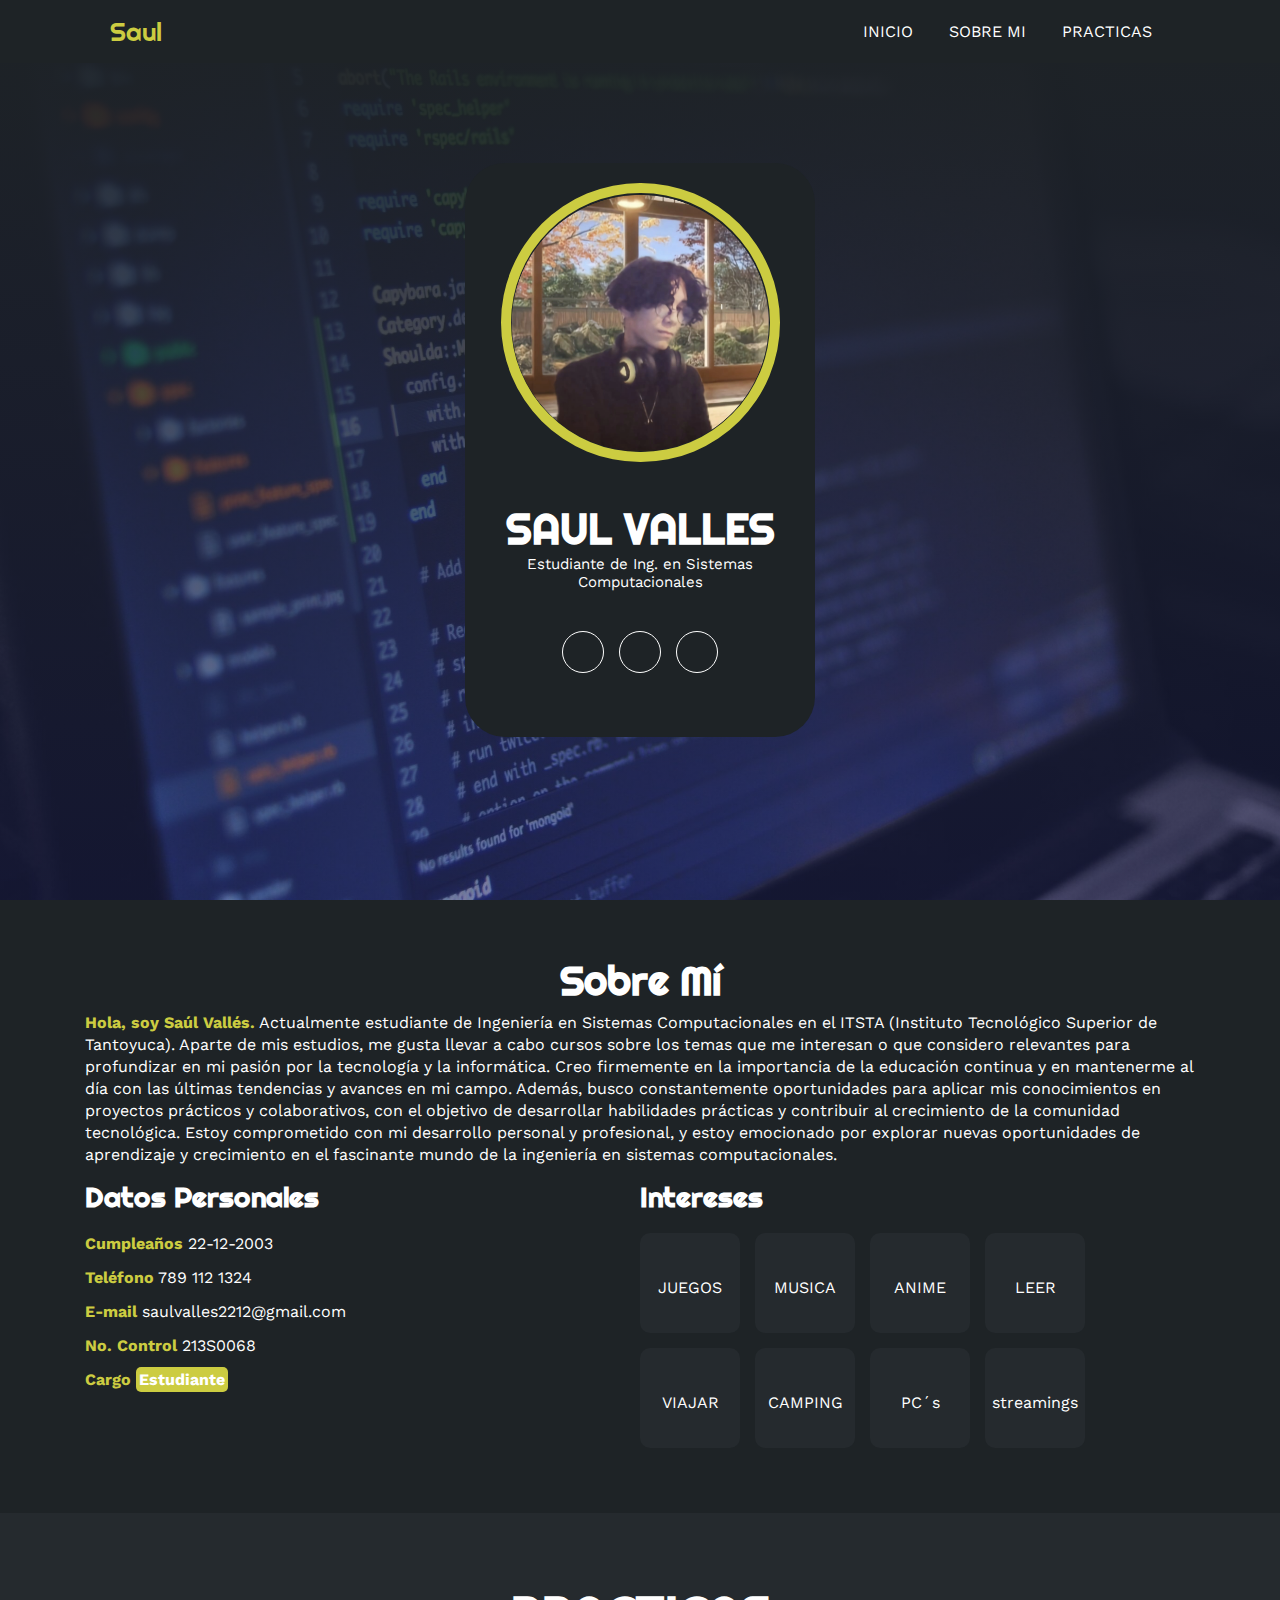
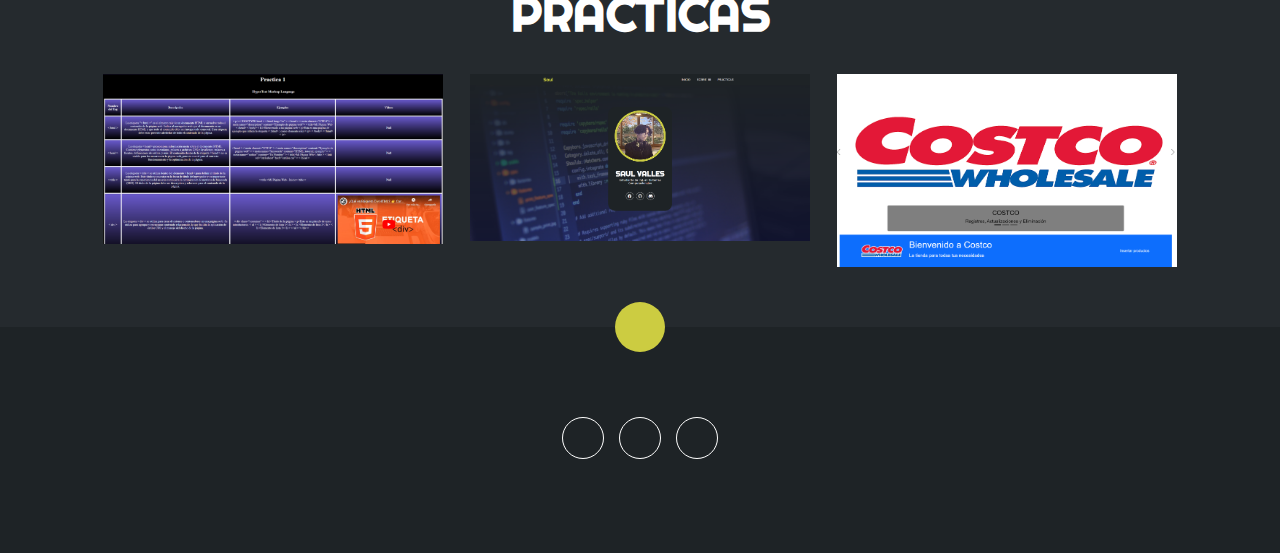
<file: index.html>
<!DOCTYPE html>
<html lang="es">
<head>
    <meta charset="UTF-8">
    <meta name="viewport" content="width=device-width, initial-scale=1.0">
    <link rel="stylesheet" href="https://cdnjs.cloudflare.com/ajax/libs/font-awesome/6.1.2/css/all.min.css" integrity="sha512-1sCRPdkRXhBV2PBLUdRb4tMg1w2YPf37qatUFeS7zlBy7jJI8Lf4VHwWfZZfpXtYSLy85pkm9GaYVYMfw5BC1A==" crossorigin="anonymous" referrerpolicy="no-referrer" />
    <title>Portafolio Saul Valles</title>
    <link rel="stylesheet" href="styles.css">
</head>
<body>
    <!--Menu-->
    <div class="contenedor-header">
        <header>
            <div class="logo">
                <a href="#">Saul</a>
            </div>
            <nav id="nav">
                <ul>
                    <li><a href="#inicio" onclick="seleccionar()">INICIO</a></li>
                    <li><a href="#sobremi" onclick="seleccionar()">SOBRE MI</a></li>
                    <li><a href="#practicas" onclick="seleccionar()">PRACTICAS</a></li>
                </ul>
            </nav>
            <div class="nav-responsive" onclick="mostrarOcultarMenu()">
                <i class="fa-solid fa-bars"></i>
            </div>
        </header>
    </div>

    <!-- Seccion inicio-->
    <section id="inicio" class="inicio">
        <div class="contenido-banner">
            <div class="contenedor-img">
                <img src="img/alumno.png" alt="" width="400">
            </div>
            <h1>SAUL VALLES</h1>
            <h2>Estudiante de Ing. en Sistemas Computacionales</h2>
            <div class="redes">
                <a href="https://www.facebook.com/profile.php?id=100075295426383&sfnsn=scwspwa&mibextid=RUbZ1f" target="_blank"><i class="fa-brands fa-facebook"></i></a>
                <a href="https://github.com/Litch-Kurayami" target="_blank"><i class="fa-brands fa-github"></i></a>
                <a href=""><i class="fa-brands fa-discord"></i></a>
            </div>
        </div>
    </section>

    <!-- Seccion sobre mi -->
    <section id="sobremi" class="sobremi">
        <div class="contenido-seccion">
            <h2>Sobre Mí</h2>
            <p><span>Hola, soy Saúl Vallés.</span> Actualmente estudiante de Ingeniería en Sistemas Computacionales 
                en el ITSTA (Instituto Tecnológico Superior de Tantoyuca). Aparte de mis estudios, me gusta llevar a 
                cabo cursos sobre los temas que me interesan o que considero relevantes para profundizar en mi pasión 
                por la tecnología y la informática. Creo firmemente en la importancia de la educación continua y en 
                mantenerme al día con las últimas tendencias y avances en mi campo. Además, busco constantemente oportunidades 
                para aplicar mis conocimientos en proyectos prácticos y colaborativos, con el objetivo de desarrollar
                habilidades prácticas y contribuir al crecimiento de la comunidad tecnológica. Estoy comprometido con
                mi desarrollo personal y profesional, y estoy emocionado por explorar nuevas oportunidades de aprendizaje 
                y crecimiento en el fascinante mundo de la ingeniería en sistemas computacionales.</p>

                <div class="fila">
                    <!-- Datos personales -->
                    <div class="col">
                        <h3>Datos Personales</h3>
                        <ul>
                            <li>
                                <strong>Cumpleaños</strong>
                                22-12-2003
                            </li>
                            <li>
                                <strong>Teléfono</strong>
                                789 112 1324
                            </li>
                            <li>
                                <strong>E-mail</strong>
                                saulvalles2212@gmail.com
                            </li>
                            <li>
                                <strong>No. Control</strong>
                                213S0068
                            </li>
                            <li>
                                <strong>Cargo</strong>
                                <span>Estudiante</span>
                            </li>
                        </ul>
                    </div>

                    <!-- Intereses -->
                    <div class="col">
                        <h3>Intereses</h3>
                        <div class="contenedor-intereses">
                            <a href="https://www.nintendo.es/Juegos/Nintendo-64/The-Legend-of-Zelda-Ocarina-of-Time-269536.html" target="_blank">
                            <div class="interes">
                                <i class="fa-solid fa-gamepad"></i>
                                <span>JUEGOS</span>
                            
                            </div>
                            </a>
                            <a href="https://open.spotify.com/intl-es/track/7yNf9YjeO5JXUE3JEBgnYc?si=8a4e8d75871c4fbf" target="_blank">
                            <div class="interes">
                                <i class="fa-brands fa-spotify"></i>
                                <span>MUSICA</span>
                            </div>
                            </a>
                            <a href="https://www.crunchyroll.com/es-es/series/GDKHZEJ0K/solo-leveling" target="_blank">
                            <div class="interes">
                                <i class="fa-solid fa-tv"></i>
                                <span>ANIME</span>
                            </div>
                            </a>
                            <a href="https://www.amazon.com.mx/Una-vida-sin-salud-mental-ebook/dp/B09VXMBFH4" target="_blank">
                            <div class="interes">
                                <i class="fa-solid fa-book"></i>
                                <span>LEER</span>
                            </div>
                            </a>
                            <a href="https://www.google.com/search?gs_ssp=eJzj4tDP1TdIMsowNmD04szNzytJLSpKrQQAQNIGpg&client=opera-gx&q=monterrey&sourceid=opera&ie=UTF-8&oe=UTF-8" target="_blank">
                            <div class="interes">
                                <i class="fa-solid fa-location-dot"></i>
                                <span>VIAJAR</span>
                            </div>
                            </a>
                            <a href="https://www.glampingmonterrey.com" target="_blank">
                            <div class="interes">
                                <i class="fa-solid fa-person-hiking"></i>
                                <span>CAMPING</span>
                            </div>
                            </a>
                            <a href="https://www.youtube.com/@YANPOL/videos" target="_blank">
                            <div class="interes">
                                <i class="fa-solid fa-desktop"></i>
                                <span>PC´s</span>
                            </div>
                            </a>
                            <a href="https://www.twitch.tv/vegetta777" target="_blank">
                            <div class="interes">
                                <i class="fa-brands fa-twitch"></i>
                                <span>streamings</span>
                            </div>
                            </a>
                        </div>
                    </div>
                </div>
        </div>
    </section>

    <!-- Seccion practicas -->
    <section id="practicas" class="practicas">
        <div class="contenido-seccion">
            <h2>PRACTICAS</h2>
            <div class="galeria">
                <!-- Practica 1 -->
                <div class="proyecto">
                    <img src="img/Practica 1.png" alt="">
                    <a href="Practica1/practica1.html" target="_blank">
                    <div class="overlay">
                        <h3>Practica 1</h3>
                        <p>HyperText Markup Language</p>
                    </div>
                </a>
                </div>
                <!-- Practica 2 -->
                <div class="proyecto">
                    <img src="img/Practica 2.png" alt="">
                    <a href="" target="_blank">
                    <div class="overlay">
                        <h3>Practica 2</h3>
                        <p>Pagina web del estudiante</p>
                    </div>
                </a>
                </div>
                <!-- Practica 3-->
                <div class="proyecto">
                    <img src="img/Practica 3.png" alt="">
                    <a href="practica3/index.php" target="_blank">
                    <div class="overlay">
                        <h3>Practica 3</h3>
                        <p>Diseño y funcionalidad de un crud con php</p>
                    </div>
                </a>
                </div>
            </div>
        </div>
    </section>

    <!-- footer -->
    <footer>
        <a href="#inicio" class="arriba">
            <i class="fa-solid fa-angles-up"></i>
        </a>
        <div class="redes">
        <a href="https://www.facebook.com/profile.php?id=100075295426383&sfnsn=scwspwa&mibextid=RUbZ1f" target="_blank"><i class="fa-brands fa-facebook"></i></a>
        <a href="https://github.com/Litch-Kurayami" target="_blank"><i class="fa-brands fa-github"></i></a>
        <a href="#"><i class="fa-brands fa-discord"></i></a>
    </div>
    </footer>

    <script src="script.js"></script>
</body>
</html>
</file>
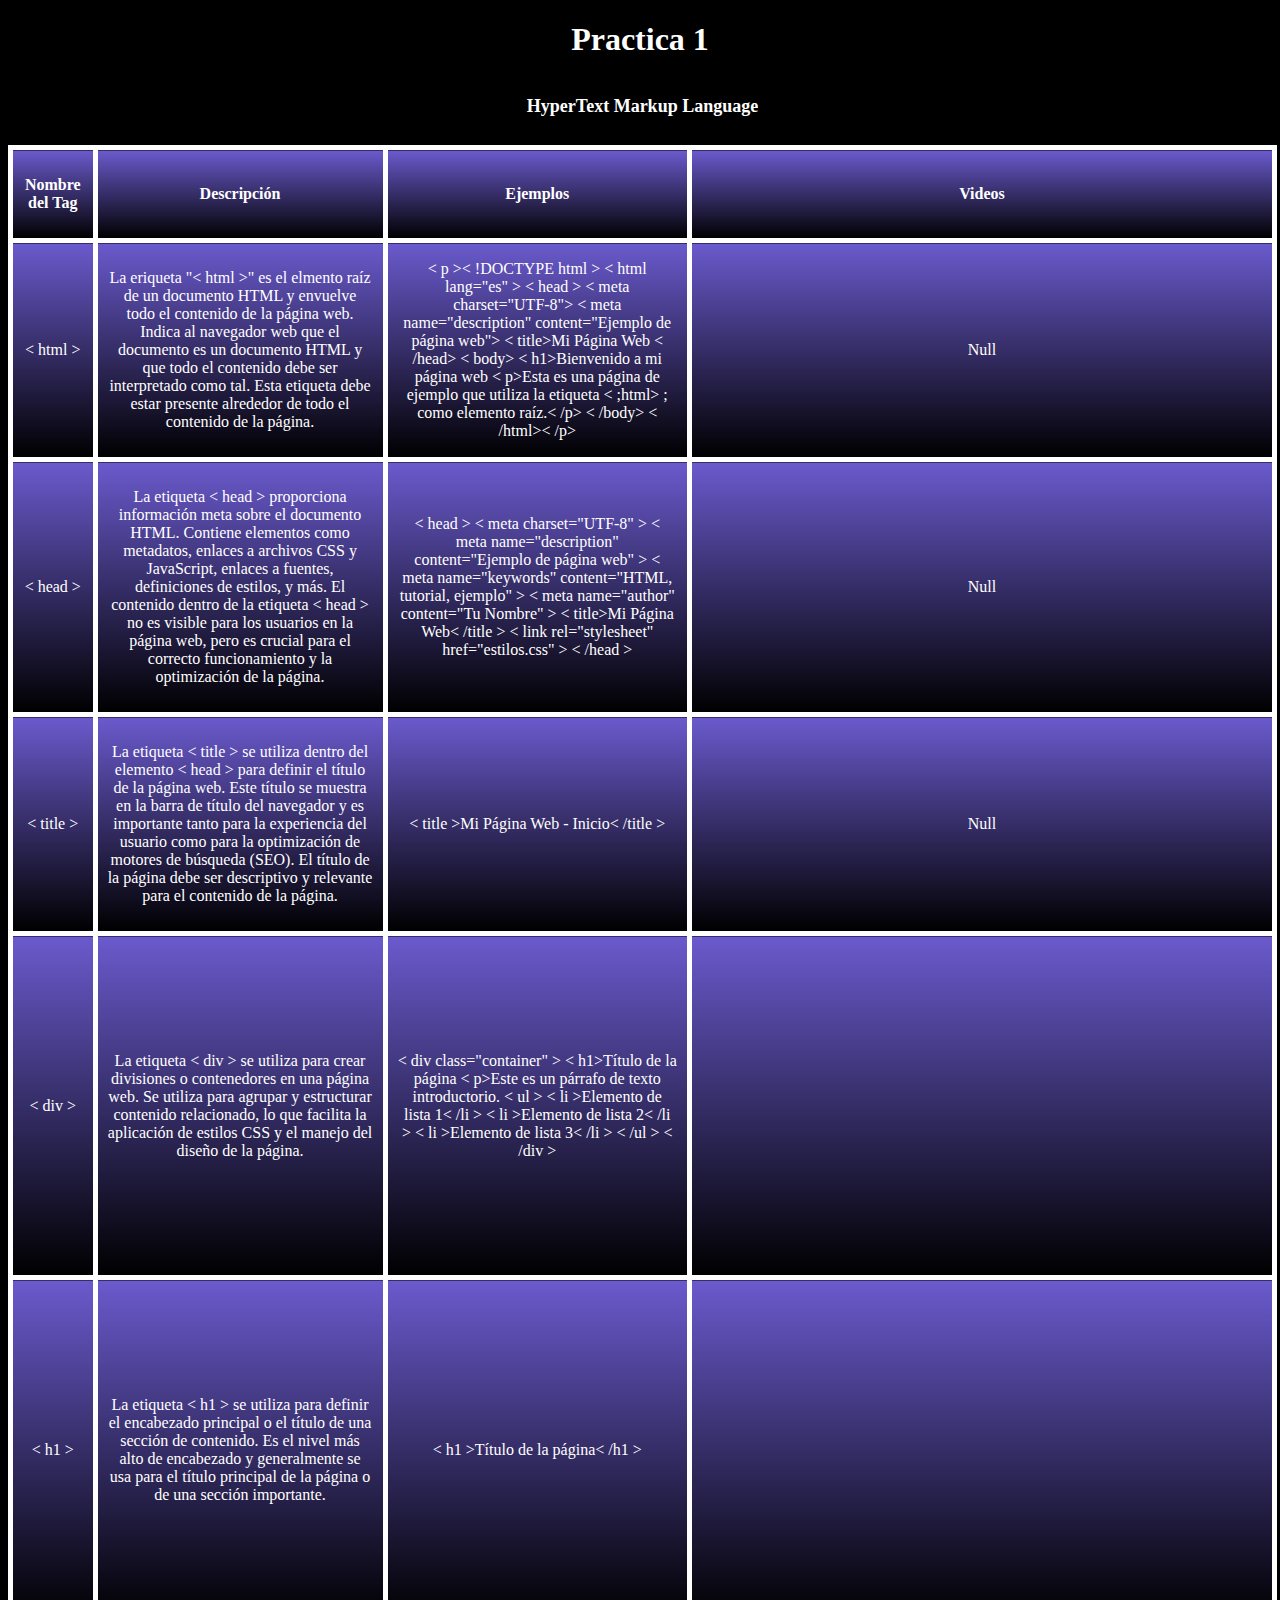
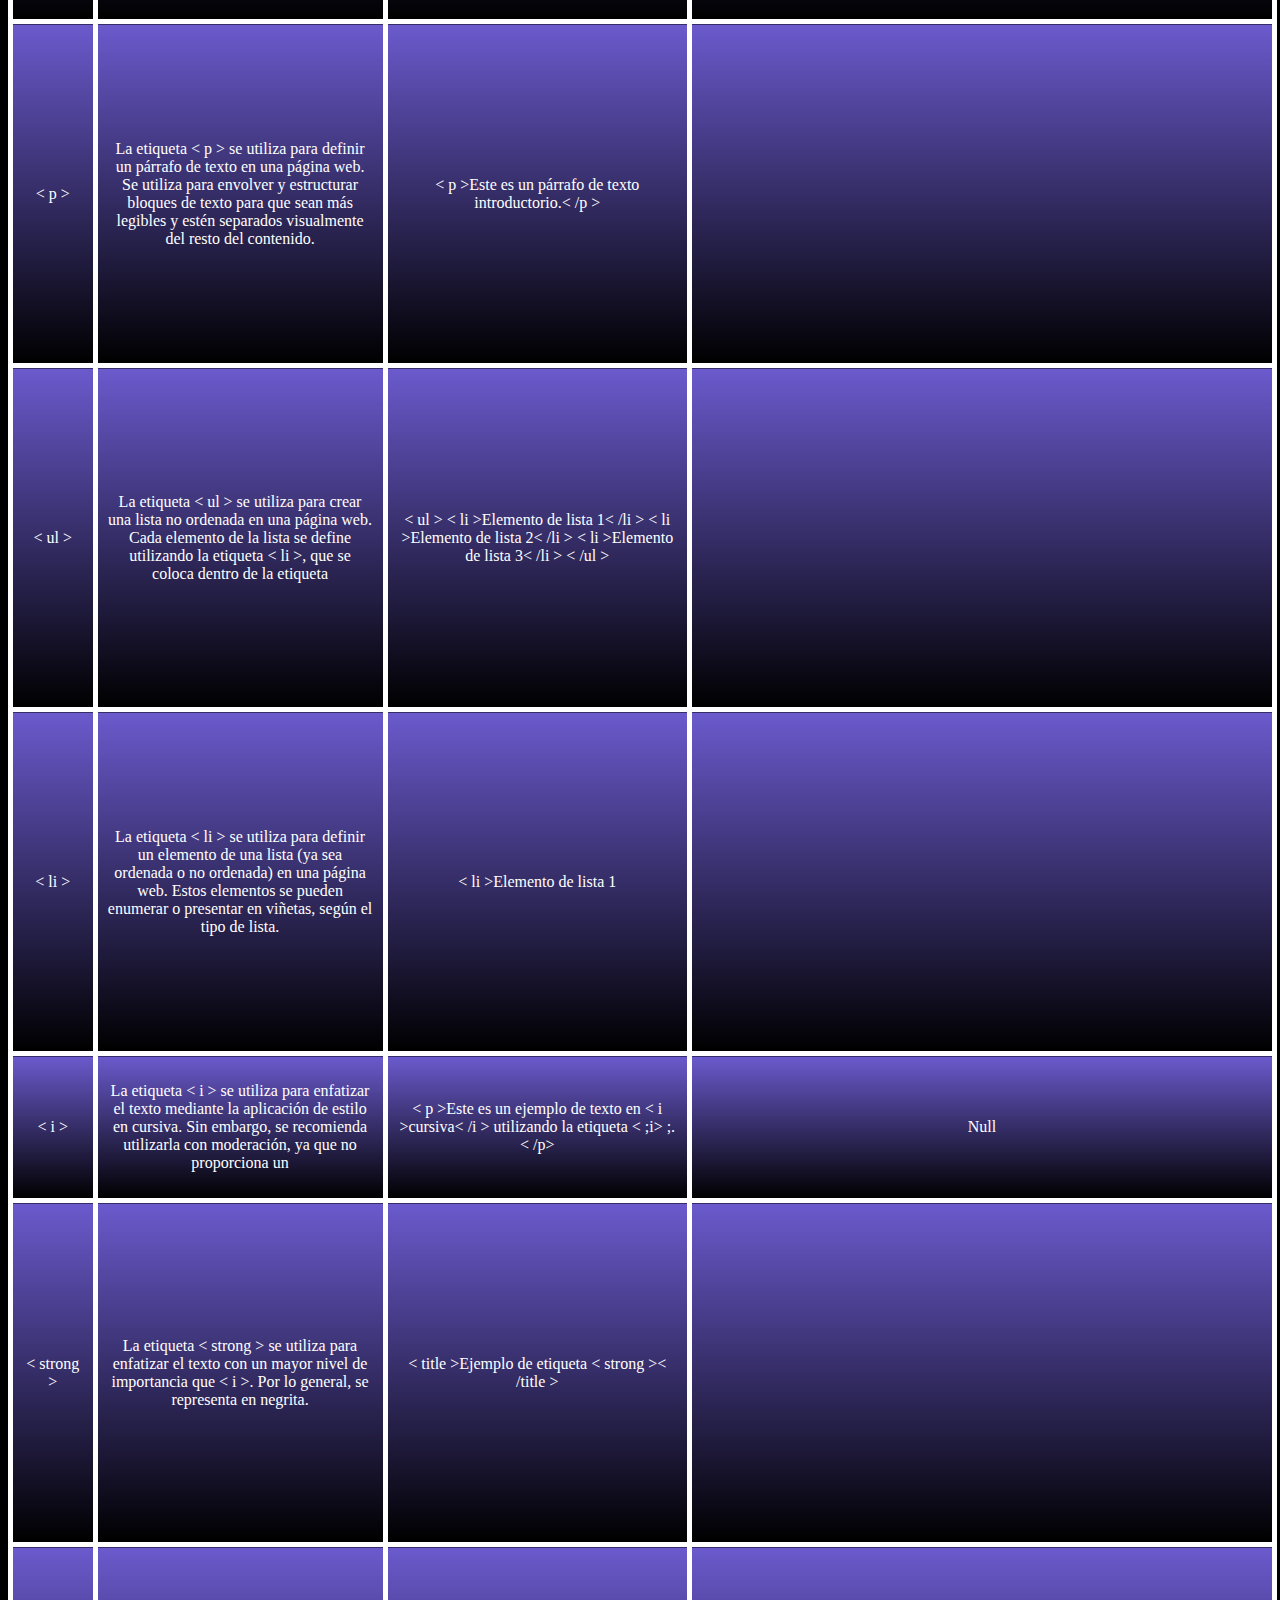
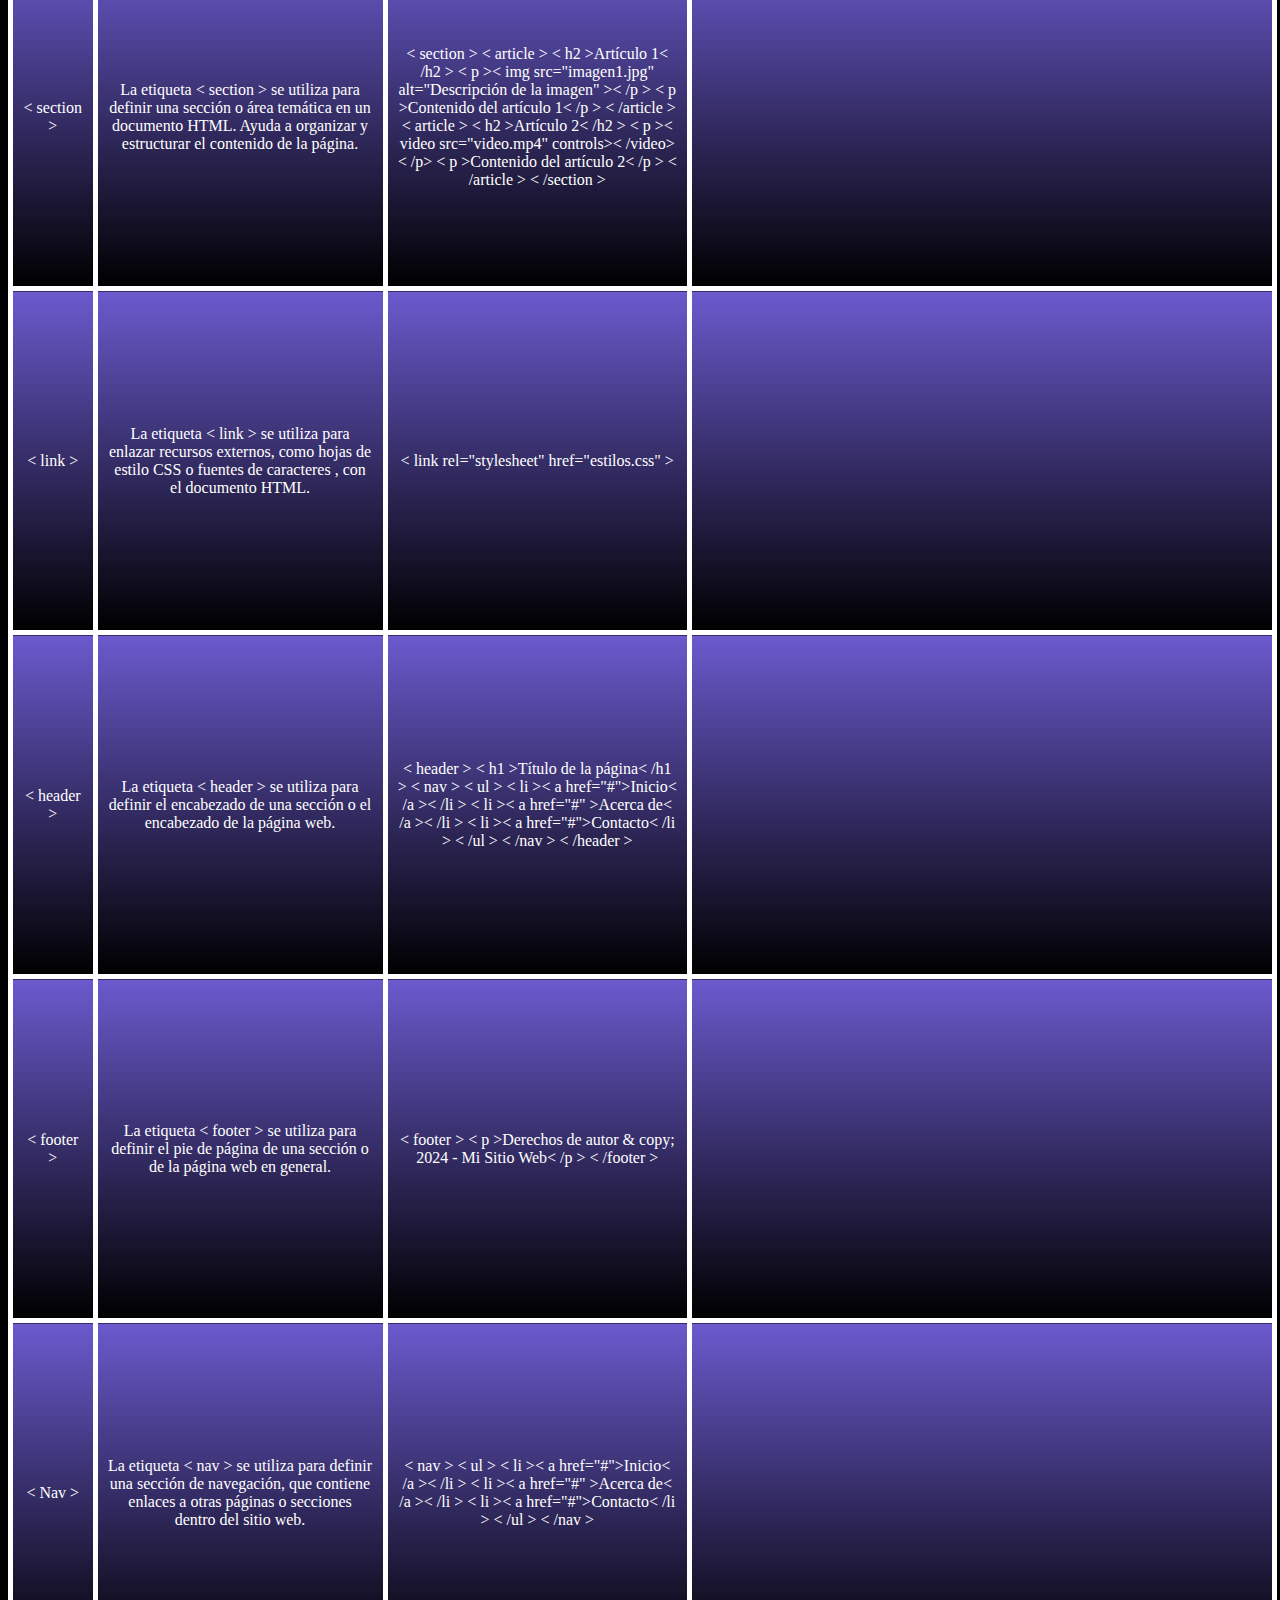
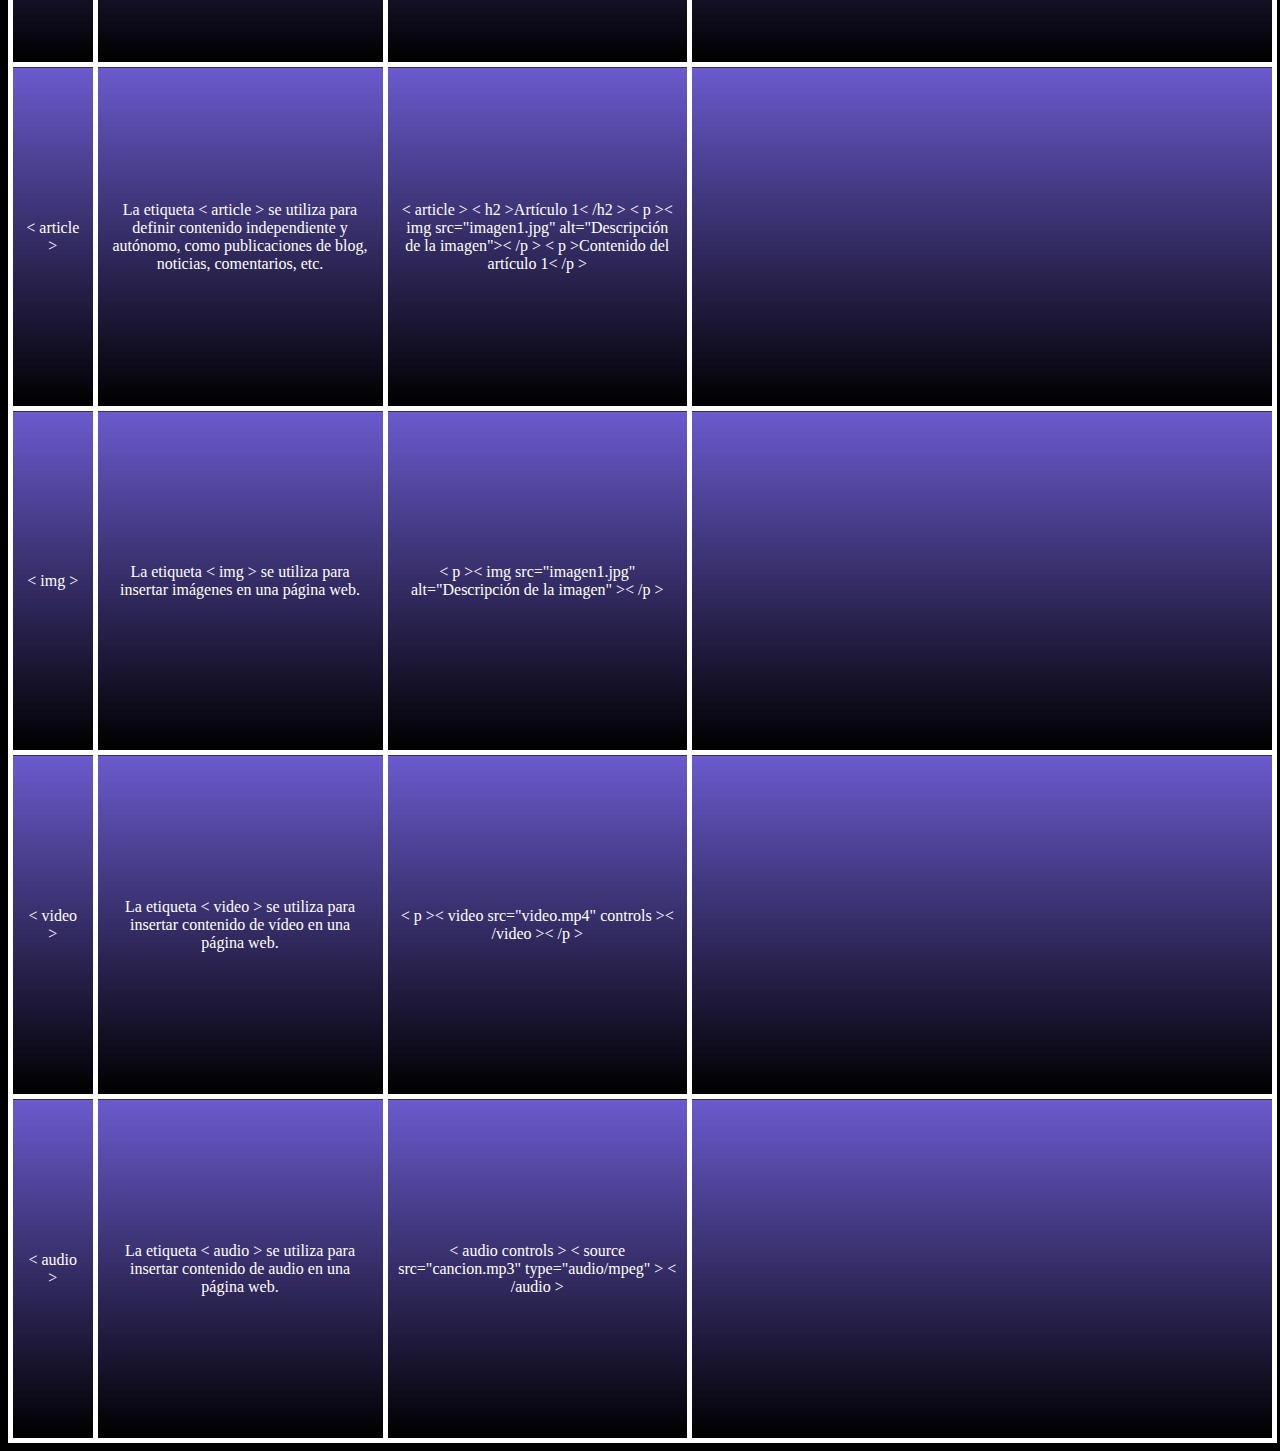
<file: Practica1/practica1.html>
<!DOCTYPE html>
<html lang="es">
<head>
    <meta charset="UTF-8">
    <meta name="Practica 2" content="width=device-width, initial-scale=1.0">
    <title>HyperText Markup Language</title>
    <link rel="stylesheet" href="styles.css">
</head>
<body>
    <h1 class="encabezado">Practica 1</h1>
    <form id="tabla" runat="server">
        <div class="tabla">
            
            <div class="titulo">
                <p>
                    HyperText Markup Language
                </p>
            </div>

            <div class="tituloCeldas">
                
                <div class="celda">
                    <p>
                        Nombre del Tag
                    </p>
                </div>

                <div class="celda">
                    <p>
                        Descripción
                    </p>
                </div>
                
                <div class="celda">
                    <p>
                        Ejemplos
                    </p>
                </div>

                <div class="celda">
                    <p>
                        Videos
                    </p>
                </div>

            </div>

            <div class="fila">
                <!-- Primera fila-->
                <div class="celda">
                    <p>< html ></p>
                </div>

                <div class="celda">
                    <p>
                        La eriqueta "< html >" es el elmento raíz de un documento HTML y envuelve todo el contenido de la 
                        página web. Indica al navegador web que el documento es un documento HTML y que todo el 
                        contenido debe ser interpretado como tal. Esta etiqueta debe estar presente alrededor de todo el 
                        contenido de la página.
                    </p>
                </div>

                <div class="celda" >
                    < p >< !DOCTYPE html >
                        < html lang="es" >
                        < head >
                            < meta charset="UTF-8">
                            < meta name="description" content="Ejemplo de página web">
                            < title>Mi Página Web</ title>
                        < /head>
                        < body>
                            < h1>Bienvenido a mi página web</ h1>
                            < p>Esta es una página de ejemplo que utiliza la etiqueta &lt ;html&gt ; como elemento raíz.< /p>
                        < /body>
                        < /html>< /p>
                </div>

                <div class="celda celda-video">
                    <p>Null</p>
                </div>

                
                
            </div>

            <!--Segunda fila-->
            <div class="fila">
                <div class="celda">
                    <p>< head ></p>
                </div>

                <div class="celda">
                    <p>
                        La etiqueta < head > proporciona información meta sobre el documento HTML. Contiene elementos como 
                        metadatos, enlaces a archivos CSS y JavaScript, enlaces a fuentes, definiciones de estilos, y 
                        más. El contenido dentro de la etiqueta < head > no es visible para los usuarios en la página web,
                        pero es crucial para el correcto funcionamiento y la optimización de la página.
                    </p>
                </div>

                <div class="celda">
                    <p>
                        < head >
                            < meta charset="UTF-8" >
                            < meta name="description" content="Ejemplo de página web" >
                            < meta name="keywords" content="HTML, tutorial, ejemplo" >
                            < meta name="author" content="Tu Nombre" >
                            < title>Mi Página Web< /title >
                            < link rel="stylesheet" href="estilos.css" >
                        < /head >
                    </p>
                </div>
                
                <div class="celda">
                    <p>Null</p>
                </div>
            </div>

            <!-- Tercera fila-->
            <div class="fila">
                <div class="celda">
                    <p>
                        < title >
                    </p>
                </div>

                <div class="celda">
                    <p>
                        La etiqueta < title > se utiliza dentro del elemento < head > para definir el título de la página web. 
                        Este título se muestra en la barra de título del navegador y es importante tanto para la experiencia del 
                        usuario como para la optimización de motores de búsqueda (SEO). El título de la página debe ser descriptivo 
                        y relevante para el contenido de la página.
                    </p>
                </div>

                <div class="celda">
                    <p>
                        < title >Mi Página Web - Inicio< /title >
                    </p>
                </div>

                <div class="celda">
                    <p>
                        Null
                    </p>
                </div>
            </div>

            <!-- Quarta fila -->
            <div class="fila">
                <div class="celda">
                    <p>
                        < div >
                    </p>                    
                </div>

                <div class="celda">
                    <p>
                        La etiqueta < div > se utiliza para crear divisiones o contenedores en una página web. Se utiliza para agrupar y estructurar 
                        contenido relacionado, lo que facilita la aplicación de estilos CSS y el manejo del diseño de la página.
                    </p>
                </div>
                
                <div class="celda">
                    <p>
                        < div class="container" >
                            < h1>Título de la página</ h1 >
                            < p>Este es un párrafo de texto introductorio.</ p >
                            < ul >
                                < li >Elemento de lista 1< /li >
                                < li >Elemento de lista 2< /li >
                                < li >Elemento de lista 3< /li >
                            < /ul >
                        < /div >
                    </p>
                </div>

                <div class="celda">
                    <iframe width="560" height="315" src="https://www.youtube.com/embed/zYgWEkRN_W4?si=wLioNWXWw7X5kJHc" 
                    title="YouTube video player" frameborder="0" allow="accelerometer; autoplay; clipboard-write; encrypted-media; gyroscope; picture-in-picture; web-share" 
                    allowfullscreen></iframe>
                </div>
            </div>

            <!-- Quinta fila -->
            <div class="fila">
                <div class="celda">
                    <p>
                        < h1 >
                    </p>
                </div>

                <div class="celda">
                    <p>
                        La etiqueta < h1 > se utiliza para definir el encabezado principal o el título de una sección de contenido.
                        Es el nivel más alto de encabezado y generalmente se usa para el título principal de la página o de una sección importante.
                    </p>
                </div>

                <div class="celda">
                    <p>
                        < h1 >Título de la página< /h1 >
                    </p>
                </div>

                <div class="celda">
                    <iframe width="560" height="315" src="https://www.youtube.com/embed/iEgusLwvTZE?si=9jsJ0gS-7rVu8_j8" 
                    title="YouTube video player" frameborder="0" allow="accelerometer; autoplay; clipboard-write; encrypted-media; gyroscope; picture-in-picture; web-share" 
                    allowfullscreen></iframe>
                </div>
            </div>

            <!-- Sexta fila -->
            <div class="fila">
                <div class="celda">
                    <p>
                        < p >
                    </p>
                </div>

                <div class="celda">
                    <p>
                        La etiqueta < p > se utiliza para definir un párrafo de texto en una página web. Se utiliza para envolver y estructurar 
                        bloques de texto para que sean más legibles y estén separados visualmente del resto del contenido.
                    </p>
                </div>

                <div class="celda">
                    <p>
                        < p >Este es un párrafo de texto introductorio.< /p >
                    </p>
                </div>

                <div class="celda">
                    <iframe width="560" height="315" src="https://www.youtube.com/embed/8AOuQRf18Jg?si=Uwk8u9kXsGx0pMW0" 
                    title="YouTube video player" frameborder="0" allow="accelerometer; autoplay; clipboard-write; encrypted-media; gyroscope; picture-in-picture; web-share" 
                    allowfullscreen></iframe>
                </div>
            </div>

            <!-- Septima fila -->
                <div class="fila">
                    <div class="celda">         
                    <p>
                        < ul >
                    </p>
                </div>
                
                <div class="celda">
                    <p>
                        La etiqueta < ul > se utiliza para crear una lista no ordenada en una página web. Cada elemento de la lista se 
                        define utilizando la etiqueta < li >, que se coloca dentro de la etiqueta 
                    </p>
                </div>

                <div class="celda">
                    <p>
                        < ul >
                            < li >Elemento de lista 1< /li >
                            < li >Elemento de lista 2< /li >
                            < li >Elemento de lista 3< /li >
                        < /ul > 
                    </p>
                </div>

                <div class="celda">
                    <iframe width="560" height="315" src="https://www.youtube.com/embed/yJIGNF1zlXk?si=8KiXv1h9Ic3FOkv7" 
                    title="YouTube video player" frameborder="0" allow="accelerometer; autoplay; clipboard-write; encrypted-media; gyroscope; picture-in-picture; web-share" 
                    allowfullscreen></iframe>
                </div>
            </div>

            <!-- Octava fila -->
            <div class="fila">
                <div class="celda">
                    <p>
                        < li >
                    </p>
                </div>

                <div class="celda">
                    <p>
                        La etiqueta < li > se utiliza para definir un elemento de una lista (ya sea ordenada o no ordenada) en una página web. 
                        Estos elementos se pueden enumerar o presentar en viñetas, según el tipo de lista.
                    </p>
                </div>

                <div class="celda">
                    <p>
                        < li >Elemento de lista 1</ li >
                    </p>
                </div>

                <div class="celda">
                    <iframe width="560" height="315" src="https://www.youtube.com/embed/yJIGNF1zlXk?si=8KiXv1h9Ic3FOkv7" 
                    title="YouTube video player" frameborder="0" allow="accelerometer; autoplay; clipboard-write; encrypted-media; gyroscope; picture-in-picture; web-share" 
                    allowfullscreen></iframe>
                </div>
            </div>

            <!-- Novena fila -->
            <div class="fila">
                <div class="celda">
                    <p>
                        < i >
                    </p>
                </div>

                <div class="celda">
                    <p>
                        La etiqueta < i > se utiliza para enfatizar el texto mediante la aplicación de estilo en cursiva. Sin embargo, 
                        se recomienda utilizarla con moderación, ya que no proporciona un 
                    </p>
                </div>

                <div class="celda">
                    <p>
                        < p >Este es un ejemplo de texto en < i >cursiva< /i > utilizando la etiqueta &lt ;i&gt ;.< /p>
                    </p>
                </div>

                <div class="celda">
                    <p>
                        Null
                    </p>
                </div>
            </div>

            <!-- Decima fila -->
            <div class="fila">
                <div class="celda">
                    <p>
                        < strong >
                    </p>
                </div>

                <div class="celda">
                    <p>
                        La etiqueta < strong > se utiliza para enfatizar el texto con un mayor nivel de importancia que < i >. 
                        Por lo general, se representa en negrita.
                    </p>
                </div>

                <div class="celda">
                    <p>
                        < title >Ejemplo de etiqueta < strong >< /title >
                    </p>
                </div>

                <div class="celda">
                    <iframe width="560" height="315" src="https://www.youtube.com/embed/uPaPiIr2drI?si=sq7gcSLKAy-k9TTd" 
                    title="YouTube video player" frameborder="0" allow="accelerometer; autoplay; clipboard-write; encrypted-media; gyroscope; picture-in-picture; web-share" 
                    allowfullscreen></iframe>
                </div>
            </div>

            <!-- Onceaba fila -->
            <div class="fila">
                <div class="celda">
                    <p>
                        < section >
                    </p>
                </div>

                <div class="celda">
                    <p>
                        La etiqueta < section > se utiliza para definir una sección o área temática en un documento HTML. 
                        Ayuda a organizar y estructurar el contenido de la página.
                    </p>
                </div>

                <div class="celda">
                    <p>
                        < section >
                            < article >
                                < h2 >Artículo 1< /h2 >
                                < p >< img src="imagen1.jpg" alt="Descripción de la imagen" >< /p >
                                < p >Contenido del artículo 1< /p >
                            < /article >
                    
                            < article >
                                < h2 >Artículo 2< /h2 >
                                < p >< video src="video.mp4" controls>< /video>< /p>
                                < p >Contenido del artículo 2< /p >
                            < /article >
                        < /section >
                    </p>
                </div>

                <div class="celda">
                    <iframe width="560" height="315" src="https://www.youtube.com/embed/NflFmwR_r7c?si=j5c02KeCn3YSl1cb" 
                    title="YouTube video player" frameborder="0" allow="accelerometer; autoplay; clipboard-write; encrypted-media; gyroscope; picture-in-picture; web-share" 
                    allowfullscreen></iframe>
                </div>
            </div>

            <!-- Doceaba fila -->
            <div class="fila">
                <div class="celda">
                    <p>
                        < link >
                    </p>
                </div>

                <div class="celda">
                    <p>
                        La etiqueta < link > se utiliza para enlazar recursos externos, como hojas de estilo CSS o fuentes de caracteres
                        , con el documento HTML.
                    </p>
                </div>

                <div class="celda">
                    <p>
                        < link rel="stylesheet" href="estilos.css" >
                    </p>
                </div>

                <div class="celda">
                    <iframe width="560" height="315" src="https://www.youtube.com/embed/d7t6mbfCS9E?si=9urzGl4czcu402fN" 
                    title="YouTube video player" frameborder="0" allow="accelerometer; autoplay; clipboard-write; encrypted-media; gyroscope; picture-in-picture; web-share" 
                    allowfullscreen></iframe>
                </div>
            </div>

            <!-- Treceaba fila -->
            <div class="fila">
                <div class="celda">
                    <p>
                        < header >
                    </p>
                </div>

                <div class="celda">
                    <p>
                        La etiqueta < header > se utiliza para definir el encabezado de una sección o el encabezado de la página web.
                    </p>
                </div>

                <div class="celda">
                    <p>
                        < header >
                            < h1 >Título de la página< /h1 >
                            < nav >
                                < ul >
                                    < li >< a href="#">Inicio< /a >< /li >
                                    < li >< a href="#" >Acerca de< /a >< /li >
                                    < li >< a href="#">Contacto</a >< /li >
                                < /ul >
                            < /nav >
                        < /header >
                    </p>
                </div>

                <div class="celda">
                    <iframe width="560" height="315" src="https://www.youtube.com/embed/AlpwCR6qMDQ?si=rErXS8hTrlFLMTr3" 
                    title="YouTube video player" frameborder="0" allow="accelerometer; autoplay; clipboard-write; encrypted-media; gyroscope; picture-in-picture; web-share" 
                    allowfullscreen></iframe>
                </div>
            </div>

            <!-- Quinteaba fila -->
            <div class="fila">
                <div class="celda">
                    <p>
                        < footer >
                    </p>
                </div>

                <div class="celda">
                    <p>
                        La etiqueta < footer > se utiliza para definir el pie de página de una sección o de la página web en general.
                    </p>
                </div>

                <div class="celda">
                    <p>
                        < footer >
                            < p >Derechos de autor & copy; 2024 - Mi Sitio Web< /p >
                        < /footer >
                    </p>
                </div>

                <div class="celda">
                    <iframe width="560" height="315" src="https://www.youtube.com/embed/LPUROrvX_Nc?si=28A2s2CxmfrXhsQf" 
                    title="YouTube video player" frameborder="0" allow="accelerometer; autoplay; clipboard-write; encrypted-media; gyroscope; picture-in-picture; web-share" 
                    allowfullscreen></iframe>
                </div>
            </div>

            <!-- Sexteaba fila -->
            <div class="fila">
                <div class="celda">
                    <p>
                        < Nav >
                    </p>
                </div>

                <div class="celda">
                    <p>
                        La etiqueta < nav > se utiliza para definir una sección de navegación, que contiene enlaces a otras páginas 
                        o secciones dentro del sitio web.
                    </p>
                </div>
                
                <div class="celda">
                    <p>
                        < nav >
                            < ul >
                                < li >< a href="#">Inicio< /a >< /li >
                                < li >< a href="#" >Acerca de< /a >< /li >
                                < li >< a href="#">Contacto</a >< /li >
                            < /ul >
                        < /nav >
                    </p>
                </div>

                <div class="celda">
                    <iframe width="560" height="315" src="https://www.youtube.com/embed/zi-ZDEjQkjM?si=MwfOvp5Ga3Yr4n8A" 
                    title="YouTube video player" frameborder="0" allow="accelerometer; autoplay; clipboard-write; encrypted-media; gyroscope; picture-in-picture; web-share" 
                    allowfullscreen></iframe>
                </div>
            </div>

            <!-- Septeaba fila -->
            <div class="fila">
                <div class="celda">
                    <p>
                        < article >
                    </p>
                </div>

                <div class="celda">
                    <p>
                        La etiqueta < article > se utiliza para definir contenido independiente y autónomo, como publicaciones de blog, 
                        noticias, comentarios, etc.
                    </p>
                </div>

                <div class="celda">
                    <p>
                        < article >
                            < h2 >Artículo 1< /h2 >
                            < p >< img src="imagen1.jpg" alt="Descripción de la imagen">< /p >
                            < p >Contenido del artículo 1< /p >
                        </article>
                    </p>
                </div>

                <div class="celda">
                    <iframe width="560" height="315" src="https://www.youtube.com/embed/910zHyvXMMk?si=3bjtv44h2TKWTvVB" 
                    title="YouTube video player" frameborder="0" allow="accelerometer; autoplay; clipboard-write; encrypted-media; gyroscope; picture-in-picture; web-share" 
                    allowfullscreen></iframe>
                </div>
            </div>

            <!-- Octeaba fila -->
            <div class="fila">
                <div class="celda">
                    <p>
                        < img >
                    </p>
                </div>

                <div class="celda">
                    <p>
                        La etiqueta < img > se utiliza para insertar imágenes en una página web.
                    </p>
                </div>

                <div class="celda">
                    <p>
                        < p >< img src="imagen1.jpg" alt="Descripción de la imagen" >< /p >
                    </p>
                </div>

                <div class="celda">
                    <iframe width="560" height="315" src="https://www.youtube.com/embed/iHGfGJt0vLo?si=MPnPIKqwYIdHXLrn" 
                    title="YouTube video player" frameborder="0" allow="accelerometer; autoplay; clipboard-write; encrypted-media; gyroscope; picture-in-picture; web-share" 
                    allowfullscreen></iframe>
                </div>
            </div>

            <!-- Noveaba fila -->
            <div class="fila">
                <div class="celda">
                    <p>
                        < video >
                    </p>
                </div>

                <div class="celda">
                    <p>
                        La etiqueta < video > se utiliza para insertar contenido de vídeo en una página web.
                    </p>
                </div>

                <div class="celda">
                    <p>
                        < p >< video src="video.mp4" controls >< /video >< /p >
                    </p>
                </div>

                <div class="celda">
                    <iframe width="560" height="315" src="https://www.youtube.com/embed/adLswvbtp9c?si=_g3wPLzF-QByjI7L" 
                    title="YouTube video player" frameborder="0" allow="accelerometer; autoplay; clipboard-write; encrypted-media; gyroscope; picture-in-picture; web-share" 
                    allowfullscreen></iframe>
                </div>
            </div>

            <!-- Veinteaba fila -->
            <div class="fila">
                <div class="celda">
                    <p>
                        < audio >
                    </p>
                </div>

                <div class="celda">
                    <p>
                        La etiqueta < audio > se utiliza para insertar contenido de audio en una página web.
                    </p>
                </div>

                <div class="celda">
                    <p>
                        < audio controls >
                            < source src="cancion.mp3" type="audio/mpeg" >
                        < /audio >
                    </p>
                </div>

                <div class="celda">
                    <iframe width="560" height="315" src="https://www.youtube.com/embed/uPrhVcKdmN0?si=BzkMJWLlwNCDOjs0" 
                    title="YouTube video player" frameborder="0" allow="accelerometer; autoplay; clipboard-write; encrypted-media; gyroscope; picture-in-picture; web-share" 
                    allowfullscreen></iframe>
                </div>
            </div>

        </div>
    </form>    
</body>
</html>
</file>
<file: styles.css>
@import url('https://fonts.googleapis.com/css2?family=Righteous&family=Work+Sans:wght@100;300;400;600;800&display=swap');
*{
    box-sizing: border-box;
    font-family: 'Work Sans';
    margin: 0;
    padding: 0;
}

html{
    scroll-behavior: smooth;
}

#inicio, #sobremi, #practicas {
    margin-bottom: 0px;
}

/* MENU */
.contenedor-header{
    background: #1e2326;
    position: fixed;
    width: 100%;
    top: 0;
    left: 0;
    z-index: 99;
}

.contenedor-header header{
    max-width: 1100px;
    margin: auto;
    display: flex;
    justify-content: space-between;
    align-items: center;
    padding: 15px 20px;
}

.contenedor-header header .logo a{
    font-family: 'Righteous';
    font-size: 26px;
    color: #cccc41;
    text-decoration: none;
}

.contenedor-header header ul{
    display: flex;
    list-style: none;
}

.contenedor-header header nav ul li a{
    text-align: none;
    color: #fff;
    margin: 0 15px;
    padding: 3px;
    transition: .5s;
    text-decoration: none;
}

.contenedor-header header nav ul li a:hover{
    color: #cccc41;
}

.nav-responsive{
    background-color: #cccc41;
    color: #fff;
    padding: 5px 10px;
    border-radius: 5px;
    cursor: pointer;
    display: none;
}

/* SECCION INICIO */
.inicio{
    background: linear-gradient(to top, rgba(30,35,88,.5), rgba(30,35,38,1)),
    url(img/fondo.jpg);
    background-size: cover;
    height: 100vh;
    color: #fff;
    display: flex;
    align-items: center;
}

.inicio .contenido-banner{
    padding: 20px;
    background-color: #1e2326;
    max-width: 350px;
    margin: auto;
    text-align: center;
    border-radius: 40px;
}

.inicio .contenido-banner img{
    margin-top: 40px;
    border: 10PX solid #cccc41;
    display: block;
    width: 90%;
    margin: auto;
    border-radius: 100%;
}

.inicio .contenido-banner h1{
    margin-top: 40px;
    font-size: 42px;
    font-family: 'Righteous';
}

.inicio .contenido-banner h2{
    font-size: 15px;
    font-weight: normal;

}

.inicio .contenido-banner .redes a{
    color: #fff;
    display: inline-block;
    text-decoration: none;
    border: 1px solid #fff;
    border-radius: 100%;
    width: 42px;
    height: 42px;
    line-height: 42px;
    margin: 40px 5px;
    font-size: 20px;
    transition: .3s;
}

.inicio .contenido-banner .redes a:hover{
    background-color: #cccc41;
}

/* SECCION SOBRE MI */
.sobremi{
    background-color: #1e2326;
    color: #fff;
    padding: 50px 20px;
}

.sobremi .contenido-seccion{
    max-width: 1110px;
    margin: auto;
}

.sobremi h2{
    font-size: 40px;
    font-family: 'Righteous';
    text-align: center;
    padding: 20px 0;
}

.sobremi ,.contenido-seccion p{
    font: 18px;
    line-height: 22px;
    margin-bottom: 20px;
}

.sobremi .contenido-seccion p span{
    color: #cccc41;
    font-weight: bold;
}

.sobremi .fila{
    display: flex;
}

.sobremi .fila .col{
    width: 50%;
}



.sobremi .fila .col h3{
    font-size: 28px;
    font-family: 'Righteous';
    margin-bottom: 25px;
}

.sobremi .fila .col ul{
    list-style: none;  
}

.sobremi .fila .col ul li{
    margin: 12px 0;
}

.sobremi .fila .col ul strong{
    display: inline-block;
    color: #cccc41;
}

.sobremi .fila .col ul li span{
    background-color: #cccc41;
    padding: 3px;
    font-weight: bold;
    border-radius: 5px;
}

.sobremi .fila .col .contenedor-intereses{
    display: flex;
    flex-wrap: wrap;
}

.sobremi .fila .col .contenedor-intereses a{
    color: #fff;
    text-decoration: none;
}

.sobremi .fila .col .contenedor-intereses .interes{
    width: 100px;
    height: 100px;
    background-color: #252A2E;
    border-radius: 10px;
    margin: 0 15px 15px 0;
    display: flex;
    flex-direction: column;
    align-items: center;
    justify-content: center;
    transition: .3s;
}

.sobremi .fila .col .contenedor-intereses .interes:hover{
    background-color: #cccc41;
}

.sobremi .fila .col .contenedor-intereses .interes i{
    font-size: 30px;
    margin-bottom: 10px;
}

/* SECCION PRACTICAS  */
.practicas{
    background-color: #252A2E;
    color: #fff;
    padding: 50px 20px;
}

.practicas .contenido-seccion{
    max-width: 1100px;
    margin: auto;
}

.practicas h2{
    font-size: 48px;
    font-family: 'Righteous';
    text-align: center;
    padding: 20px 0;
}

.practicas .galeria{
    display: flex;
    flex-wrap: wrap;
    justify-content: space-around;
}

.practicas .galeria .proyecto{
    position: relative;
    max-width: 340px;
    height: fit-content;
    margin: 10px;
    cursor: pointer;
}

.practicas .galeria .proyecto img{
    width: 100%;
    display: block;
}

.practicas .galeria .proyecto .overlay{
    position: absolute;
    top: 0;
    width: 100%;
    height: 100%;
    text-align: center;
    background: linear-gradient(rgba(204, 204, 65, 0.8), rgba(204, 204, 65, 0.8));
    display: flex;
    flex-direction: column;
    justify-content: center;
    transition: 1s;
    font-size: 18px;
    letter-spacing: 3px;
    opacity: 0;
}

.practicas .galeria .proyecto .overlay h3{
    margin-bottom: 20px;
    transition: 1s;
}

.practicas .galeria .proyecto a{
    color: #fff;
    text-decoration: none;
}

.practicas .galeria .proyecto .overlay:hover{
    opacity: 1;
}

.practicas .galeria .proyecto .overlay:hover h3{
    margin-bottom: 0px;
}

/* SECCION FOOTER */
footer{
    background-color: #1e2326;
    color: #fff;
    padding: 50px 0 30px 0;
    text-align: center;
    position: relative;
    width: 100%;
}

footer .redes{
    margin-bottom: 20px;
}

footer .redes a{
    color: #fff;
    display: inline-block;
    text-decoration: none;
    border: 1px solid #fff;
    border-radius: 100%;
    width: 42px;
    height: 42px;
    line-height: 42px;
    margin: 40px 5px;
    font-size: 20px;
    transition: .3s;
}

footer .arriba{
    display: block;
    width: 50px;
    height: 50px;
    background-color: #cccc41;
    color: #fff;
    position: absolute;
    left: 50%;
    transform: translateX(-50%);
    top: -25px;
    border-radius: 50%;
    line-height: 50px;
    font-size: 18px;
}

/* SECCION REPONSIVE */
@media screen and (max-width:980px){
    nav{
        display: none;
    }
    .nav-responsive{
        display: block;
    }
    nav.responsive{
        display: block;
        position: absolute;
        right: 0;
        top: 75px;
        background-color: #252A2E;
        width: 180px;
    }
    nav.responsive ul{
        display: block !important;
    }
    nav.responsive ul li{
        border-bottom: 1px solid #fff;
        padding: 10px 0;
    }
}

@media screen and (max-width:700px){
    .sobremi .fila{
        display: block;
    }

    .sobremi .fila .col{
        width: fit-content;
    }

    .practicas ,.galeria{
        display: block;
        width: 100%;
    }

    .practicas .galeria .proyecto{
        max-width: 100%;
    }

    .practicas .galeria .practicas img{
        width: 100%S;
    }
}
</file>
<file: Practica1/styles.css>
body {
    background-color: #000000; 
    color: #ffffff; 
}

.encabezado {
    text-align: center;
    margin-bottom: 20px;
}

.tabla {
    display: table;
    width: 100%;
    border-collapse: collapse;
}

.titulo {
    display: table-caption;
    text-align: center;
    font-weight: bold;
    font-size: large;
    margin-bottom: 10px;
}

.tituloCeldas {
    display: table-row;
    font-weight: bold;
    text-align: center;
}

.fila {
    display: table-row;
}

.celda {
    display: table-cell;
    text-align: center;
    vertical-align: middle;
    border: solid;
    border-width: thick;
    padding: 10px;
    background: linear-gradient(to bottom, #6a5acd, #000000); 
    color: #ffffff;
}

.celda-video {
    max-width: 100%;
    height: auto;
}
</file>
